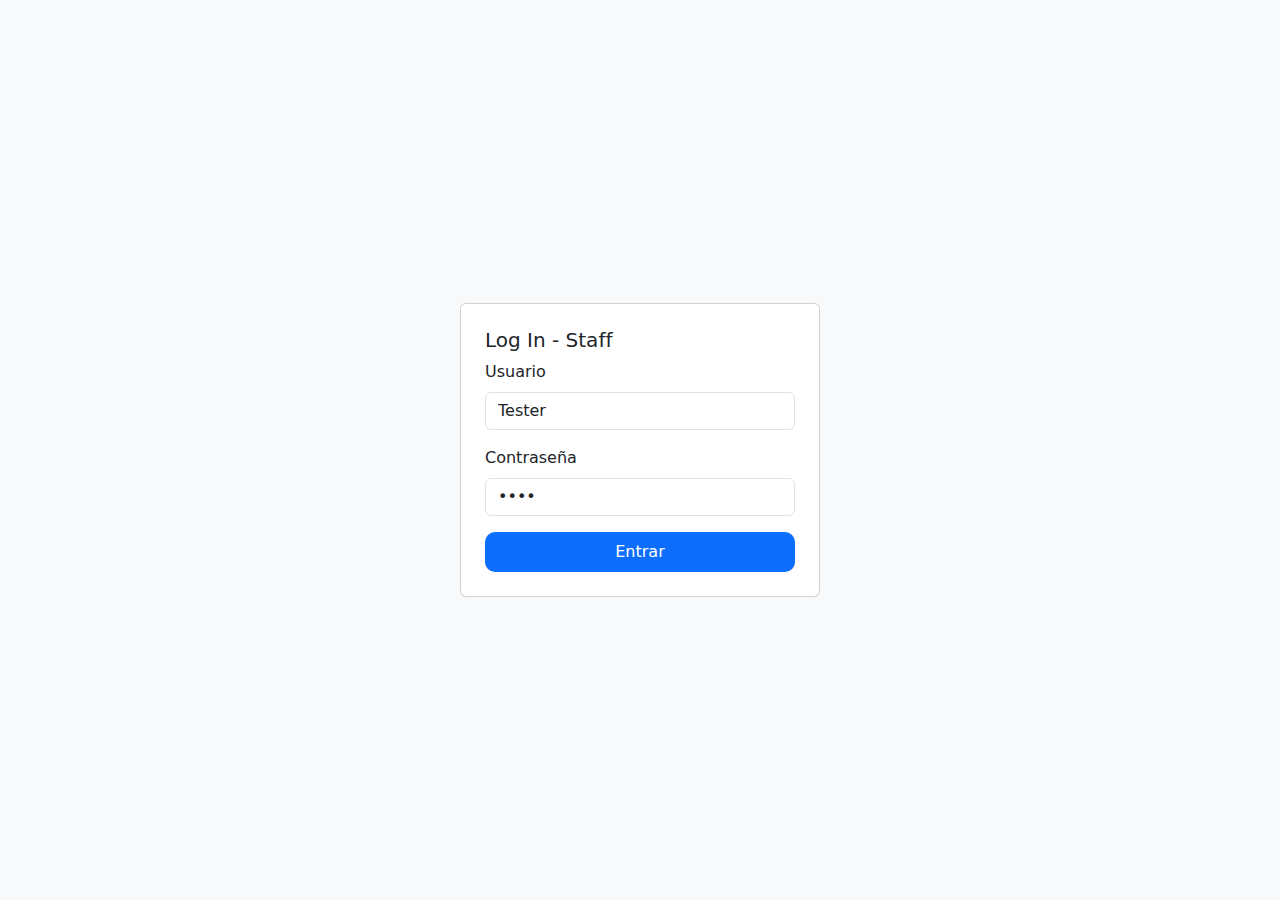
<file: index.html>
<!doctype html>
<html lang="es">
<head>
  <meta charset="utf-8">
  <meta name="viewport" content="width=device-width,initial-scale=1">
  <title>Login - Cafetería</title>
  <link href="https://cdn.jsdelivr.net/npm/bootstrap@5.3.0/dist/css/bootstrap.min.css" rel="stylesheet">
  <link rel="stylesheet" href="css/styles.css">
</head>
<body class="bg-light">
  <div class="container vh-100 d-flex justify-content-center align-items-center">
    <div class="card p-4" style="width:360px">
      <h5 class="card-title">Log In - Staff</h5>
      <div class="mb-3">
        <label class="form-label">Usuario</label>
        <input id="user" class="form-control" value="Tester">
      </div>
      <div class="mb-3">
        <label class="form-label">Contraseña</label>
        <input id="pass" type="password" class="form-control" value="1234">
      </div>
      <button id="btnLogin" class="btn btn-primary w-100">Entrar</button>
    </div>
  </div>

  <script>
    document.getElementById('btnLogin').addEventListener('click', () => {
      // Simulación de login: guarda usuario en localStorage y va a menu.html
      localStorage.setItem('auth', JSON.stringify({user: document.getElementById('user').value}));
      window.location.href = 'menu.html';
    });
  </script>
</body>
</html>
</file>
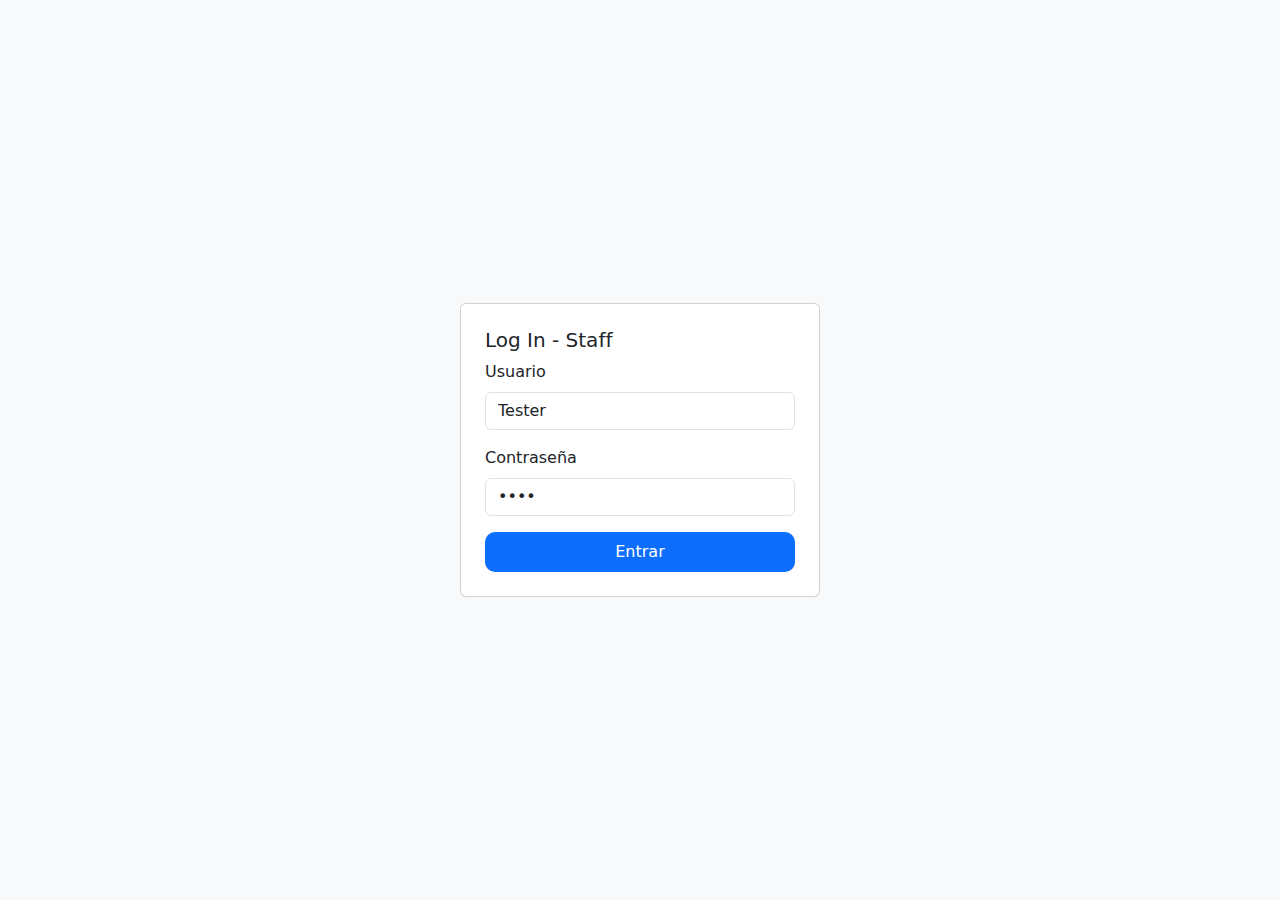
<file: admin.html>
<!doctype html>
<html lang="es">
<head>
  <meta charset="utf-8">
  <meta name="viewport" content="width=device-width,initial-scale=1">
  <title>Admin - Cafetería</title>
  <link href="https://cdn.jsdelivr.net/npm/bootstrap@5.3.0/dist/css/bootstrap.min.css" rel="stylesheet">
  <link rel="stylesheet" href="css/styles.css">
</head>
<body>
  <nav class="navbar navbar-light bg-white p-3">
    <div class="container">
      <h1 class="page-title">Ventas</h1>
      <div>
        <a href="menu.html" class="btn btn-outline-secondary btn-sm">Menú</a>
        <a href="cocina.html" class="btn btn-outline-secondary btn-sm">Cocina</a>
      </div>
    </div>
  </nav>

  <div class="container my-4">
    <h5>Resumen de Ventas</h5>
    <div class="card p-3 mb-3">
      <p>Total Ventas: <strong id="totalVentas">€0.00</strong></p>
    </div>

    <h6>Órdenes Entregadas</h6>
    <ul id="completedList" class="list-group"></ul>
  </div>

  <script src="js/data.js"></script>
  <script src="js/admin.js"></script>
</body>
</html>
</file>
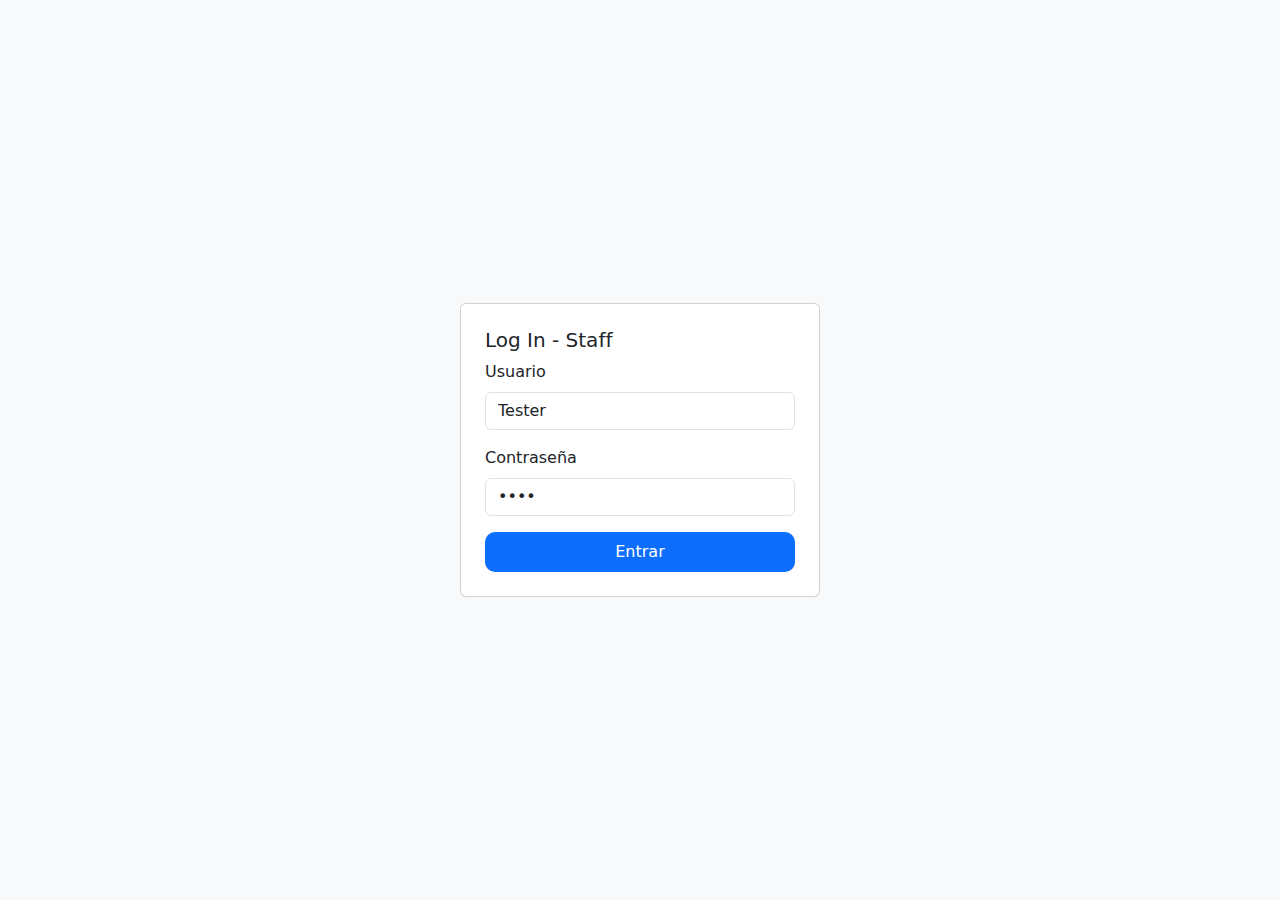
<file: cocina.html>
<!doctype html>
<html lang="es">
<head>
  <meta charset="utf-8">
  <meta name="viewport" content="width=device-width,initial-scale=1">
  <title>Cocina - Cafetería</title>
  <link href="https://cdn.jsdelivr.net/npm/bootstrap@5.3.0/dist/css/bootstrap.min.css" rel="stylesheet">
  <link rel="stylesheet" href="css/styles.css">
</head>
<body>
  <nav class="navbar navbar-light bg-white p-3">
    <div class="container">
      <h1 class="page-title">Kitchen</h1>
      <div>
        <a href="menu.html" class="btn btn-outline-secondary btn-sm">Volver a Menú</a>
        <a href="admin.html" class="btn btn-outline-secondary btn-sm">Panel Admin</a>
      </div>
    </div>
  </nav>

  <div class="container my-4">
    <h5>Órdenes</h5>
    <div id="ordersContainer"></div>
  </div>

  <script src="js/data.js"></script>
  <script src="js/cocina.js"></script>
</body>
</html>
</file>
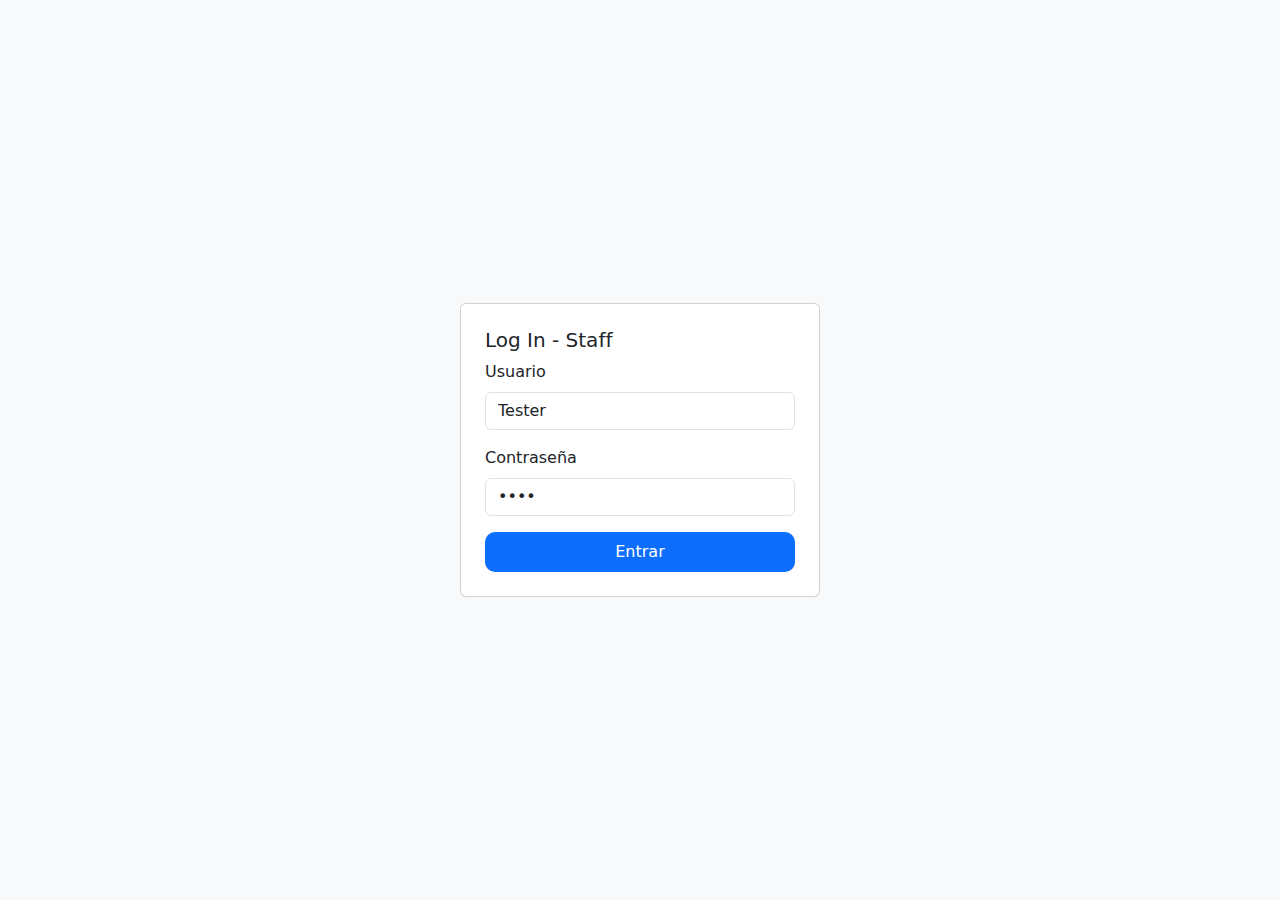
<file: menu.html>
<!doctype html>
<html lang="es">
<head>
  <meta charset="utf-8">
  <meta name="viewport" content="width=device-width,initial-scale=1">
  <title>Menú - Cafetería</title>
  <link href="https://cdn.jsdelivr.net/npm/bootstrap@5.3.0/dist/css/bootstrap.min.css" rel="stylesheet">
  <link rel="stylesheet" href="css/styles.css">
</head>
<body>
  <nav class="navbar navbar-light bg-white p-3">
    <div class="container">
      <h1 class="page-title">Menú de Productos</h1>
      <div>
        <a href="cocina.html" class="btn btn-outline-secondary btn-sm">Ir a Cocina</a>
        <a href="admin.html" class="btn btn-outline-secondary btn-sm">Panel Admin</a>
      </div>
    </div>
  </nav>

  <div class="container my-4">
    <div class="row">
      <div class="col-md-8" id="menuContainer"></div>

      <div class="col-md-4">
        <div class="card p-3">
          <h6>Carrito</h6>
          <ul id="cartList" class="list-group mb-2" style="max-height:320px; overflow:auto;"></ul>
          <div class="d-flex justify-content-between align-items-center">
            <strong>Total: €<span id="total">0.00</span></strong>
            <button id="sendKitchen" class="btn btn-primary btn-sm">Enviar a Cocina</button>
          </div>
        </div>
      </div>
    </div>
  </div>

  <script src="js/data.js"></script>
  <script src="js/menu.js"></script>
</body>
</html>
</file>
<file: css/styles.css>
body { font-family: system-ui, Arial, sans-serif; }
.card img { object-fit: cover; height: 100%; }

/* Colores por categoría */
.cat-cafes {
  background-color: #cf8d4e; /* marrón claro */
  border-radius: 8px;
  border-style: dotted;
  padding: 10px;
}

.cat-bebidas {
  background-color: #99c3eb; /* azul suave */
  border-radius: 8px;
  padding: 10px;
}

.cat-comida {
  background-color: #42830d; /* verde suave */
  border-radius: 8px;
  padding: 10px;
}

/* Estilo para títulos desplegables */
.category-title {
  cursor: pointer;
  font-size: 20px;
  font-weight: bold;
  padding: 10px;
  margin-top: 15px;
  border-radius: 6px;
  transition: 0.2s;
}

.category-title:hover {
  opacity: 0.8;
}

.hidden {
  display: none;
}

/* Animación suave para abrir/cerrar */
.section-content {
  max-height: 0;
  overflow: hidden;
  transition: max-height 0.4s ease;
}

/* Cuando la sección está abierta */
.section-open {
  max-height: 1000px; /* suficiente para que todo se vea */
}

/* Bordes suaves y sombreados */
.category-wrapper {
  border: 2px solid #00534cb4;
  border-radius: 10px;
  padding: 8px;
  margin-bottom: 15px;
  transition: 0.3s;
}

/* Cuando el mouse pasa por encima */
.category-title:hover {
  transform: scale(1.02);
}

/* Botones más estilizados */
.btn {
  border-radius: 10px !important;
  border: 2px solid transparent !important;
  transition: 0.2s ease !important;
}

/* Efecto hover */
.btn:hover {
  transform: scale(1.05);
  border-color: #444 !important;
}

/* Botones de "Agregar" */
.btn-success {
  background-color: #056f77 !important;
}

/* Hover de botones */
.btn-success:hover {
  background-color: #49e2c1 !important;
}

.page-title {
  font-size: 28px;
  font-weight: bold;
  text-align: center;
  padding: 12px;
  border: 3px solid #189187;
  border-radius: 12px;
  width: 100%;
  background: #ffffff00;
  margin: 20px 0;
  box-shadow: 0px 4px 10px rgba(0,0,0,0.1);
}
</file>
